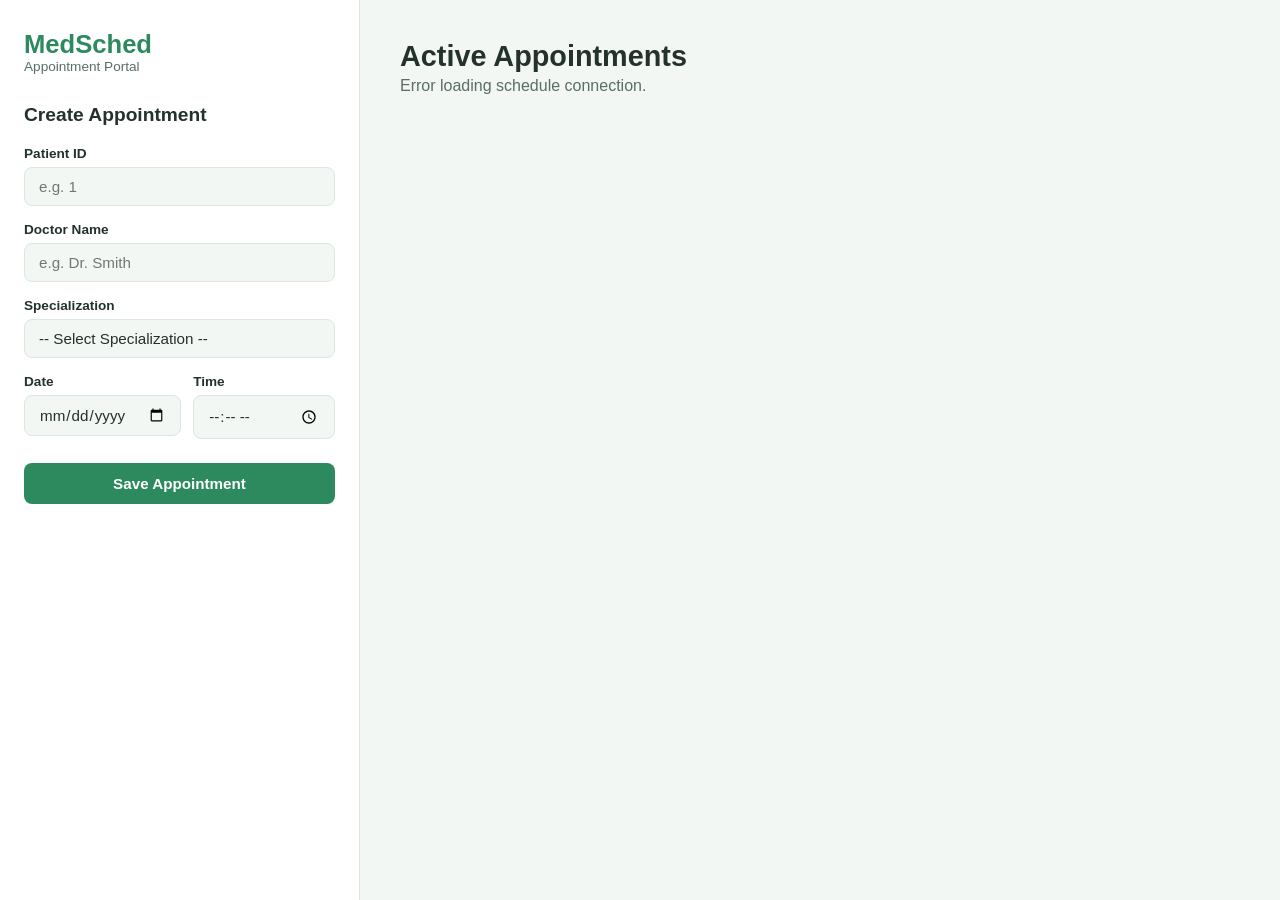
<file: HospitalUI/index.html>
<!DOCTYPE html>
<html lang="en">

<head>
    <meta charset="UTF-8">
    <meta name="viewport" content="width=device-width, initial-scale=1.0">
    <title>Appointment Management</title>
    <link rel="stylesheet" href="style.css">
</head>

<body>

    <div class="dashboard-layout">
        <aside class="form-sidebar">
            <div class="brand">
                <h2>MedSched</h2>
                <p>Appointment Portal</p>
            </div>

            <div class="form-card">
                <h3 id="formTitle">Create Appointment</h3>
                <form id="appointmentForm">
                    <input type="hidden" id="appointmentId">

                    <div class="input-group">
                        <label for="patientId">Patient ID</label>
                        <input type="number" id="patientId" placeholder="e.g. 1" required>
                    </div>

                    <div class="input-group">
                        <label for="doctorName">Doctor Name</label>
                        <input type="text" id="doctorName" placeholder="e.g. Dr. Smith" required>
                    </div>

                    <div class="input-group">
                        <label for="specialization">Specialization</label>
                        <select id="specialization" required>
                            <option value="">-- Select Specialization --</option>
                            <option value="Cardiology">Cardiology</option>
                            <option value="Neurology">Neurology</option>
                            <option value="Dermatology">Dermatology</option>
                            <option value="Pediatrics">Pediatrics</option>
                            <option value="General Medicine">General Medicine</option>
                        </select>
                    </div>
                    <div class="input-row">
                        <div class="input-group">
                            <label for="appointmentDate">Date</label>
                            <input type="date" id="appointmentDate" required>
                        </div>

                        <div class="input-group">
                            <label for="appointmentTime">Time</label>
                            <input type="time" id="appointmentTime" required>
                        </div>
                    </div>

                    <button type="submit" id="submitBtn" class="btn btn-primary">Save Appointment</button>
                    <button type="button" id="cancelBtn" class="btn btn-secondary" style="display: none;">Cancel
                        Edit</button>
                </form>
            </div>
        </aside>

        <main class="main-content">
            <header class="content-header">
                <h1>Active Appointments</h1>
                <p id="appointmentCount">Loading schedule...</p>
            </header>

            <div id="appointmentGrid" class="appointment-grid"></div>
        </main>
    </div>

    <script src="script.js"></script>
</body>

</html>
</file>
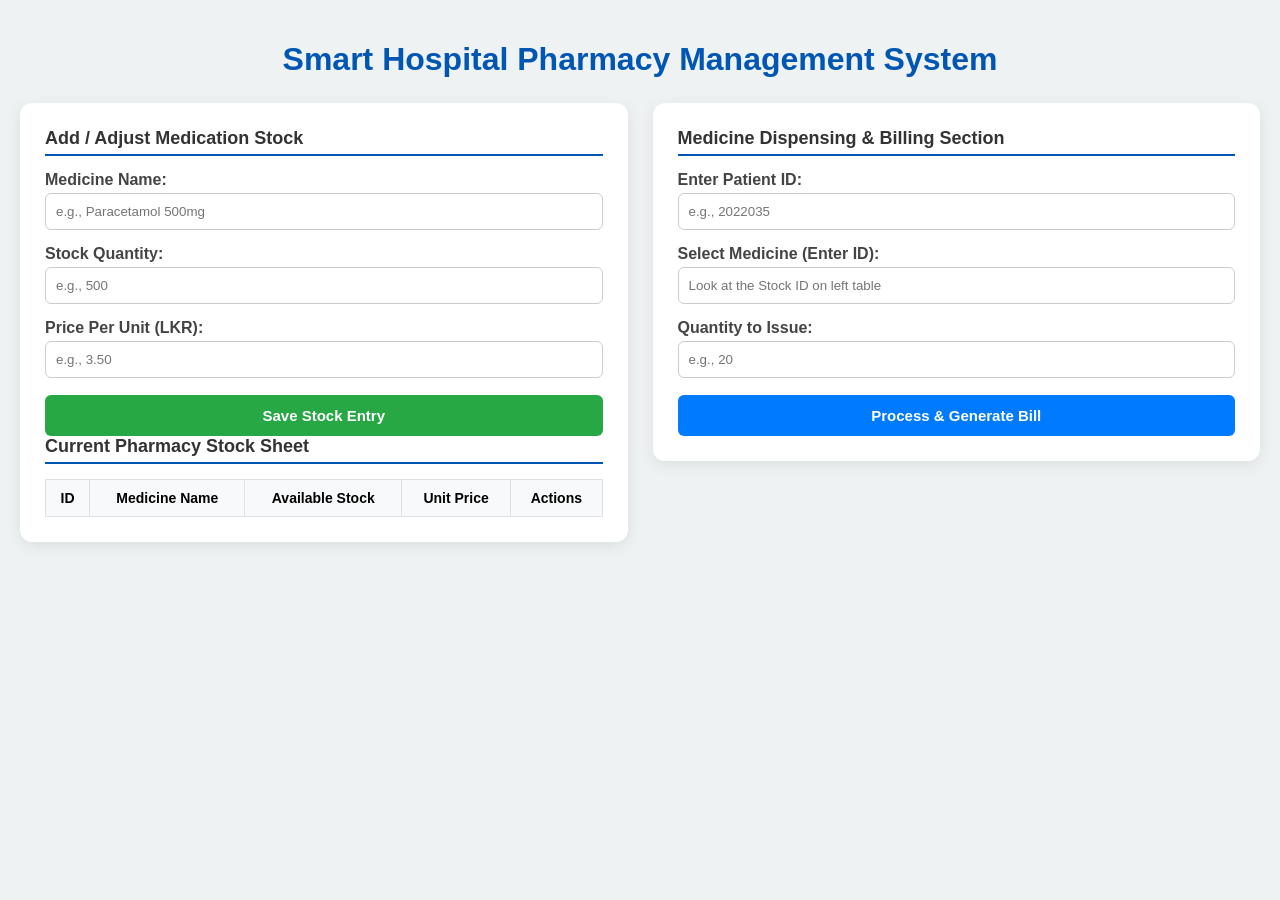
<file: Pharmacy-Frontend/index.html>
<!DOCTYPE html>
<html lang="en">
<head>
    <meta charset="UTF-8">
    <meta name="viewport" content="width=device-width, initial-scale=1.0">
    <title>Hospital Pharmacy Management</title>
    <link rel="stylesheet" href="style.css">
</head>
<body>
    <h1>Smart Hospital Pharmacy Management System</h1>
    
    <div class="main-layout">
        <!-- LEFT COLUMN: INVENTORY STOCK CONTROL -->
        <div class="column-box">
            <div class="form-container">
                <h2>Add / Adjust Medication Stock</h2>
                <form id="pharmacyForm">
                    <input type="hidden" id="medicationId">
                    <label for="medicineName">Medicine Name:</label>
                    <input type="text" id="medicineName" required placeholder="e.g., Paracetamol 500mg">
                    <label for="stockQuantity">Stock Quantity:</label>
                    <input type="number" id="stockQuantity" required placeholder="e.g., 500">
                    <label for="pricePerUnit">Price Per Unit (LKR):</label>
                    <input type="number" step="0.01" id="pricePerUnit" required placeholder="e.g., 3.50">
                    <button type="submit">Save Stock Entry</button>
                </form>
            </div>

            <div class="inventory-list">
                <h2>Current Pharmacy Stock Sheet</h2>
                <table id="pharmacyTable">
                    <thead>
                        <tr>
                            <th>ID</th>
                            <th>Medicine Name</th>
                            <th>Available Stock</th>
                            <th>Unit Price</th>
                            <th>Actions</th>
                        </tr>
                    </thead>
                    <tbody></tbody>
                </table>
            </div>
        </div>

        <!-- RIGHT COLUMN: PRESCRIPTION ISSUE & BILL GENERATOR -->
        <div class="column-box">
            <div class="form-container issue-box">
                <h2>Medicine Dispensing & Billing Section</h2>
                <form id="issueForm">
                    <label for="patientId">Enter Patient ID:</label>
                    <input type="number" id="patientId" required placeholder="e.g., 2022035">
                    
                    <label for="issueMedicineId">Select Medicine (Enter ID):</label>
                    <input type="number" id="issueMedicineId" required placeholder="Look at the Stock ID on left table">
                    
                    <label for="issueQuantity">Quantity to Issue:</label>
                    <input type="number" id="issueQuantity" required placeholder="e.g., 20">
                    
                    <button type="submit" style="background-color: #007bff;">Process & Generate Bill</button>
                </form>
            </div>

            <!-- DYNAMIC BILL DISPLAY TARGET -->
            <div id="billInvoice" class="invoice-container" style="display: none;">
                <div class="invoice-card">
                    <h3>📄 OUTPATIENT PHARMACY RECEIPT</h3>
                    <hr>
                    <p><strong>Patient Registration ID:</strong> <span id="billPatientId"></span></p>
                    <p><strong>Issued Medication:</strong> <span id="billMedName"></span></p>
                    <p><strong>Quantity Dispensed:</strong> <span id="billQty"></span> units</p>
                    <hr>
                    <h4 style="text-align: right; margin: 5px 0;">TOTAL BILL AMOUNT: <span id="billTotal" style="color: #d9534f;"></span></h4>
                </div>
            </div>
        </div>
    </div>

    <script src="script.js"></script>
</body>
</html>
</file>
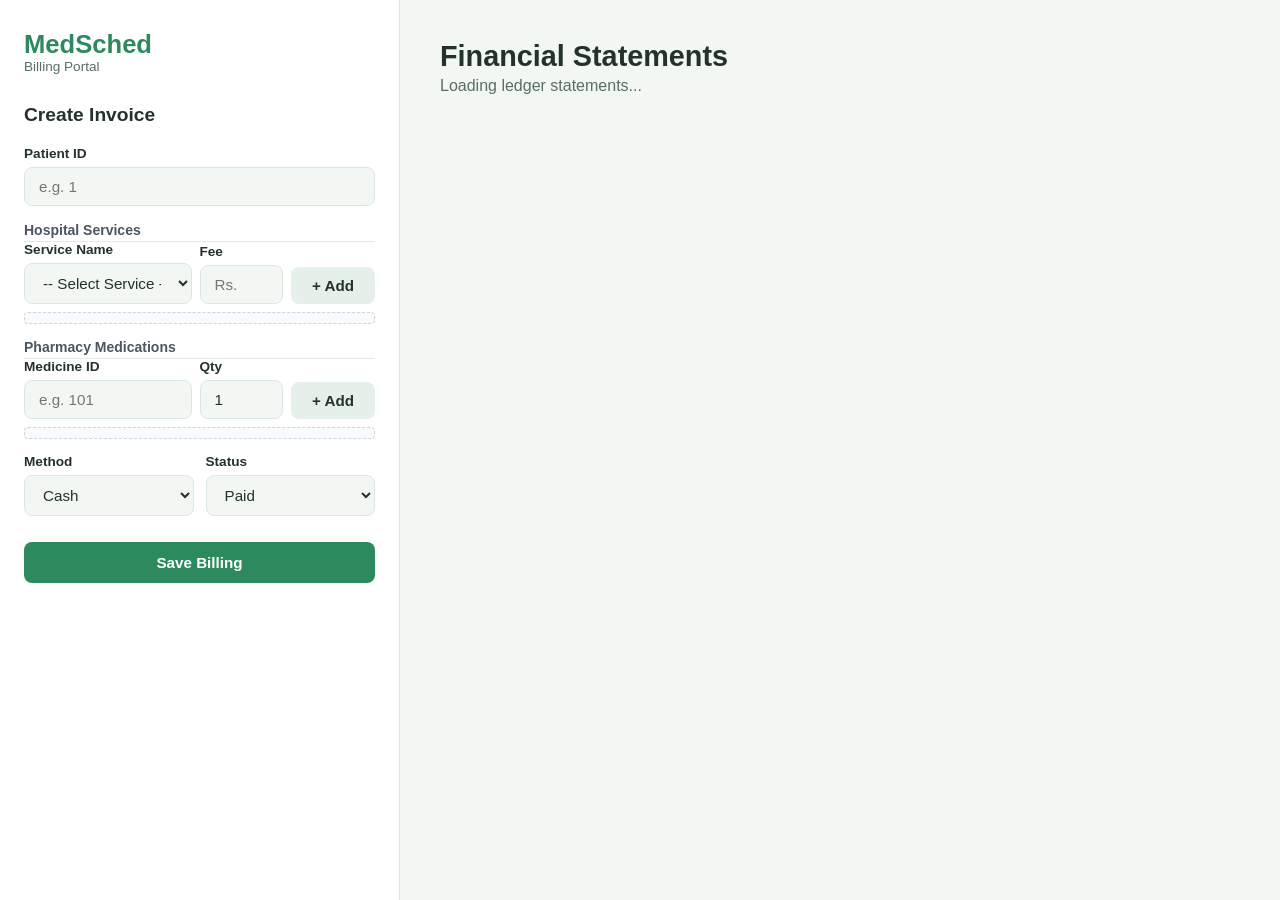
<file: HospitalUI/billing.html>
<!DOCTYPE html>
<html lang="en">

<head>
    <meta charset="UTF-8">
    <meta name="viewport" content="width=device-width, initial-scale=1.0">
    <title>Billing Management</title>
    <link rel="stylesheet" href="billing.css">
    <style>
        /* Small helper classes to style the new dynamic sections neatly */
        .section-title {
            margin-top: 15px;
            font-size: 14px;
            color: #4b5563;
            font-weight: bold;
            border-bottom: 1px solid #e5e7eb;
            padding-bottom: 3px;
        }

        .dynamic-row {
            display: flex;
            gap: 8px;
            margin-bottom: 8px;
            align-items: flex-end;
        }

        .dynamic-list {
            max-height: 120px;
            overflow-y: auto;
            margin-bottom: 10px;
            background: #f9fafb;
            padding: 5px;
            border-radius: 4px;
            border: 1px dashed #cbd5e1;
        }

        .item-tag {
            display: flex;
            justify-content: space-between;
            background: #e0f2fe;
            color: #0369a1;
            padding: 4px 8px;
            border-radius: 4px;
            margin-bottom: 4px;
            font-size: 13px;
            font-weight: 500;
        }

        .remove-btn {
            color: #ef4444;
            cursor: pointer;
            font-weight: bold;
            margin-left: 10px;
        }
    </style>
</head>

<body>

    <div class="dashboard-layout">
        <aside class="form-sidebar">
            <div class="brand">
                <h2>MedSched</h2>
                <p>Billing Portal</p>
            </div>

            <div class="form-card">
                <h3 id="formTitle">Create Invoice</h3>
                <form id="billingForm">
                    <input type="hidden" id="billingId">

                    <div class="input-group">
                        <label for="patientId">Patient ID</label>
                        <input type="number" id="patientId" placeholder="e.g. 1" required>
                    </div>

                    <div class="section-title">Hospital Services</div>
                    <div class="dynamic-row">
                        <div class="input-group" style="flex: 2; margin-bottom: 0;">
                            <label for="serviceSelect">Service Name</label>
                            <select id="serviceSelect">
                                <option value="">-- Select Service --</option>
                                <option value="Cardiology">Cardiology</option>
                                <option value="Neurology">Neurology</option>
                                <option value="Dermatology">Dermatology</option>
                                <option value="Pediatrics">Pediatrics</option>
                                <option value="General Medicine">General Medicine</option>
                            </select>
                        </div>
                        <div class="input-group" style="flex: 1; margin-bottom: 0;">
                            <label for="serviceFeeInput">Fee</label>
                            <input type="number" id="serviceFeeInput" placeholder="Rs.">
                        </div>
                        <div class="input-group" style="flex: 1; margin-bottom: 0;">
                            <button type="button" id="addServiceBtn" class="btn btn-secondary" style="padding: 10px; width: 100%;">+ Add</button>
                        </div>
                    </div>

                    <div id="servicesList" class="dynamic-list"></div>

                    <div class="section-title">Pharmacy Medications</div>
                    <div class="dynamic-row">
                        <div class="input-group" style="flex: 2; margin-bottom: 0;">
                            <label for="medicineIdInput">Medicine ID</label>
                            <input type="number" id="medicineIdInput" placeholder="e.g. 101">
                        </div>
                        <div class="input-group" style="flex: 1; margin-bottom: 0;">
                            <label for="medQtyInput">Qty</label>
                            <input type="number" id="medQtyInput" value="1" min="1">
                        </div>
                        <div class="input-group" style="flex: 1; margin-bottom: 0;">
                            <button type="button" id="addMedicineBtn" class="btn btn-secondary" style="padding: 10px; width: 100%;">+ Add</button>
                        </div>
                    </div>
                    <div id="medicinesList" class="dynamic-list"></div>

                    <div class="input-row" style="margin-top: 15px;">
                        <div class="input-group">
                            <label for="paymentMethod">Method</label>
                            <select id="paymentMethod" required>
                                <option value="Cash">Cash</option>
                                <option value="Card">Card</option>
                                <option value="Online">Online</option>
                            </select>
                        </div>

                        <div class="input-group">
                            <label for="paymentStatus">Status</label>
                            <select id="paymentStatus" required>
                                <option value="Paid">Paid</option>
                                <option value="Pending">Pending</option>
                            </select>
                        </div>
                    </div>

                    <button type="submit" id="submitBtn" class="btn btn-primary"
                        style="margin-top: 10px; width: 100%;">Save Billing</button>
                    <button type="button" id="cancelBtn" class="btn btn-secondary"
                        style="display: none; width: 100%; margin-top: 5px;">Cancel Edit</button>
                </form>
            </div>
        </aside>

        <main class="main-content">
            <header class="content-header">
                <h1>Financial Statements</h1>
                <p id="billingCount">Loading ledger statements...</p>
            </header>

            <div id="billingGrid" class="billing-grid"></div>
        </main>
    </div>

    <script src="billing.js"></script>
</body>

</html>
</file>
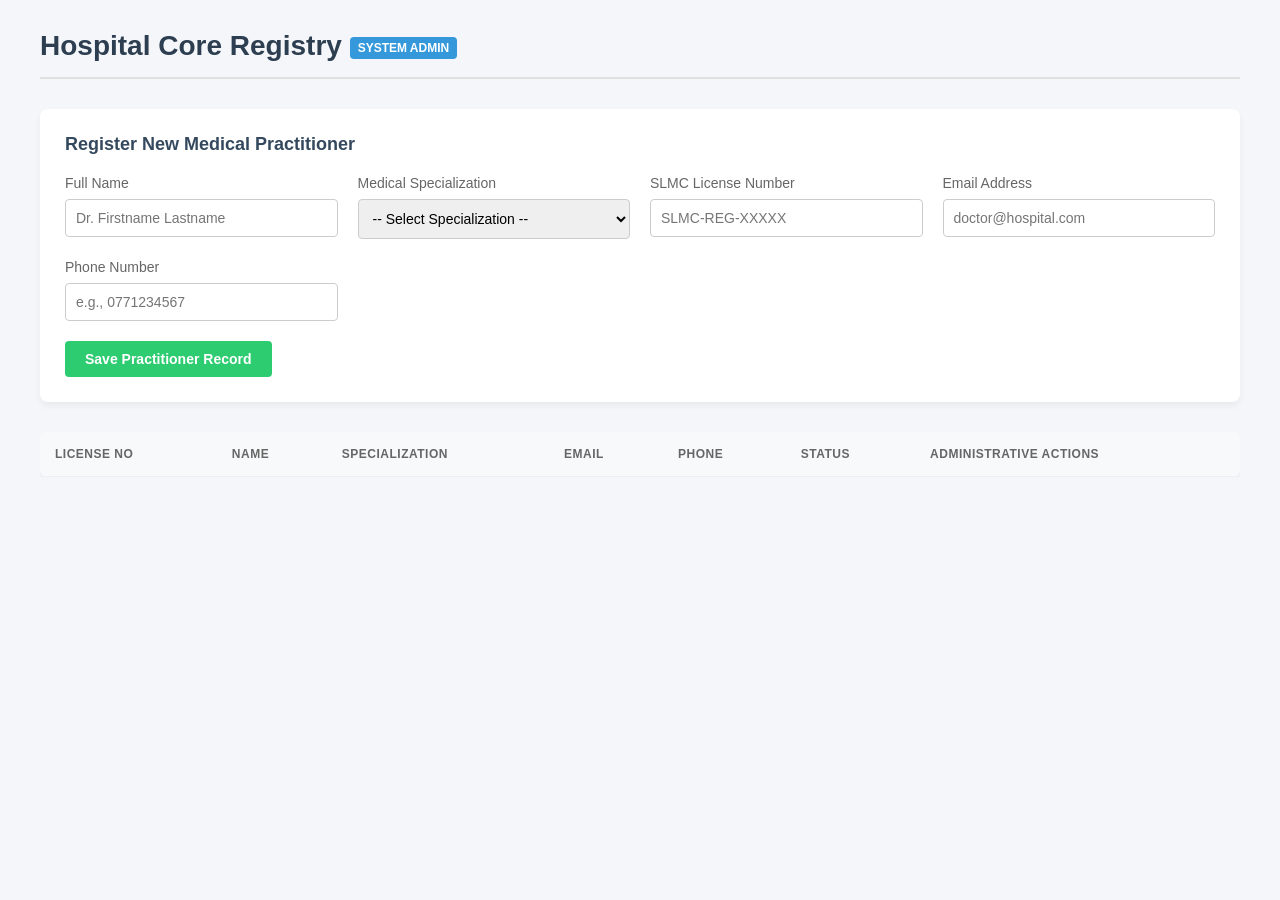
<file: HospitalUI/doctor.html>
<!DOCTYPE html>
<html lang="en">
<head>
    <meta charset="UTF-8">
    <meta name="viewport" content="width=device-width, initial-scale=1.0">
    <title>Admin Dashboard - Doctor Management</title>
    <style>
        * { box-sizing: border-box; font-family: 'Segoe UI', Tahoma, Geneva, Verdana, sans-serif; margin: 0; padding: 0; }
        body { background-color: #f4f6f9; color: #333; padding: 30px; }
        .container { max-width: 1200px; margin: 0 auto; }
        header { margin-bottom: 30px; border-bottom: 2px solid #e0e0e0; padding-bottom: 15px; }
        h1 { color: #2c3e50; font-size: 28px; }
        .admin-badge { background: #3498db; color: white; padding: 4px 8px; font-size: 12px; border-radius: 4px; vertical-align: middle; }
        
        .card { background: white; padding: 25px; border-radius: 8px; box-shadow: 0 4px 6px rgba(0,0,0,0.05); margin-bottom: 30px; }
        .card-title { font-size: 18px; margin-bottom: 20px; color: #34495e; font-weight: 600; }
        .form-grid { display: grid; grid-template-columns: repeat(auto-fit, minmax(220px, 1fr)); gap: 20px; }
        .form-group { display: flex; flex-direction: column; }
        label { font-size: 14px; margin-bottom: 8px; color: #666; font-weight: 500; }
        input, select { padding: 10px; border: 1px solid #ccc; border-radius: 4px; font-size: 14px; outline: none; transition: border 0.2s; }
        input:focus, select:focus { border-color: #3498db; }
        
        .btn-container { margin-top: 20px; display: flex; gap: 10px; }
        button { padding: 10px 20px; border: none; border-radius: 4px; cursor: pointer; font-weight: 600; font-size: 14px; transition: background 0.2s; }
        .btn-primary { background-color: #2ecc71; color: white; }
        .btn-primary:hover { background-color: #27ae60; }
        .btn-cancel { background-color: #95a5a6; color: white; display: none; }
        
        table { width: 100%; border-collapse: collapse; background: white; border-radius: 8px; overflow: hidden; box-shadow: 0 4px 6px rgba(0,0,0,0.05); }
        th, td { padding: 15px; text-align: left; border-bottom: 1px solid #eee; }
        th { background-color: #f8f9fa; color: #666; font-weight: 600; text-transform: uppercase; font-size: 12px; letter-spacing: 0.5px; }
        tr:hover { background-color: #fcfcfc; }
        
        .status-badge { padding: 4px 8px; border-radius: 12px; font-size: 12px; font-weight: 600; }
        .status-active { background: #e8f8f0; color: #2ecc71; }
        .status-leave { background: #fef5e7; color: #f39c12; }
        
        .actions { display: flex; gap: 10px; }
        .btn-edit { background: #3498db; color: white; padding: 6px 12px; font-size: 13px; border-radius: 4px; }
        .btn-edit:hover { background: #2980b9; }
        .btn-delete { background: #e74c3c; color: white; padding: 6px 12px; font-size: 13px; border-radius: 4px; }
        .btn-delete:hover { background: #c0392b; }
    </style>
</head>
<body>

<div class="container">
    <header>
        <h1>Hospital Core Registry <span class="admin-badge">SYSTEM ADMIN</span></h1>
    </header>

    <div class="card">
        <div class="card-title" id="form-panel-title">Register New Medical Practitioner</div>
        <form id="doctorForm">
            <input type="hidden" id="doctorId">
            <div class="form-grid">
                <div class="form-group">
                    <label for="doctorName">Full Name</label>
                    <input type="text" id="doctorName" placeholder="Dr. Firstname Lastname" required>
                </div>
                <div class="form-group">
                    <label for="specialization">Medical Specialization</label>
                    <select id="specialization" required>
                        <option value="" disabled selected>-- Select Specialization --</option>
                        <option value="Cardiology">Cardiology</option>
                        <option value="Dermatology">Dermatology</option>
                        <option value="Neurology">Neurology</option>
                        <option value="Pediatrics">Pediatrics</option>
                        <option value="General Surgery">General Surgery</option>
                        <option value="Psychiatry">Psychiatry</option>
                    </select>
                </div>
                <div class="form-group">
                    <label for="licenseNumber">SLMC License Number</label>
                    <input type="text" id="licenseNumber" placeholder="SLMC-REG-XXXXX" required>
                </div>
                <div class="form-group">
                    <label for="email">Email Address</label>
                    <input type="email" id="email" placeholder="doctor@hospital.com" required>
                </div>
                <div class="form-group">
                    <label for="phone">Phone Number</label>
                    <input type="text" id="phone" placeholder="e.g., 0771234567" required>
                </div>
                <div class="form-group" id="statusGroup" style="display: none;">
                    <label for="status">Operational Status</label>
                    <select id="status">
                        <option value="Active">Active</option>
                        <option value="On Leave">On Leave</option>
                    </select>
                </div>
            </div>
            <div class="btn-container">
                <button type="submit" class="btn-primary" id="submitBtn">Save Practitioner Record</button>
                <button type="button" class="btn-cancel" id="cancelBtn" onclick="resetForm()">Cancel Edit</button>
            </div>
        </form>
    </div>

    <div style="overflow-x: auto;">
        <table id="doctorsTable">
            <thead>
                <tr>
                    <th>License No</th>
                    <th>Name</th>
                    <th>Specialization</th>
                    <th>Email</th>
                    <th>Phone</th>
                    <th>Status</th>
                    <th>Administrative Actions</th>
                </tr>
            </thead>
            <tbody id="doctorsTableBody">
                </tbody>
        </table>
    </div>
</div>

<script>
    const API_URL = "http://localhost:8080/api/doctors";

    document.addEventListener("DOMContentLoaded", fetchDoctors);

    async function fetchDoctors() {
        try {
            const response = await fetch(API_URL);
            const doctors = await response.json();
            const tbody = document.getElementById("doctorsTableBody");
            tbody.innerHTML = "";

            doctors.forEach(doc => {
                const tr = document.createElement("tr");
                const statusClass = doc.status === 'Active' ? 'status-active' : 'status-leave';
                
                const docJsonString = btoa(unescape(encodeURIComponent(JSON.stringify(doc))));
                
                tr.innerHTML = `
                    <td style="font-weight: 600; color: #7f8c8d;">${doc.licenseNumber}</td>
                    <td style="font-weight: 500;">${doc.name}</td>
                    <td><span style="background: #eaeded; padding: 4px 8px; border-radius: 4px; font-size: 13px;">${doc.specialization}</span></td>
                    <td>${doc.email}</td>
                    <td>${doc.phone}</td>
                    <td><span class="status-badge ${statusClass}">${doc.status}</span></td>
                    <td class="actions">
                        <button class="btn-edit" onclick="editDoctor('${docJsonString}')">Modify</button>
                        <button class="btn-delete" onclick="deleteDoctor(${doc.id})">Remove</button>
                    </td>
                `;
                tbody.appendChild(tr);
            });
        } catch (error) {
            console.error("Error connecting to Doctor API:", error);
        }
    }

    document.getElementById("doctorForm").addEventListener("submit", async (e) => {
        e.preventDefault();
        
        const id = document.getElementById("doctorId").value;
        const doctorData = {
            name: document.getElementById("doctorName").value,
            specialization: document.getElementById("specialization").value,
            licenseNumber: document.getElementById("licenseNumber").value,
            email: document.getElementById("email").value,
            phone: document.getElementById("phone").value,
            status: id ? document.getElementById("status").value : "Active"
        };

        try {
            let response;
            if (id) {
                response = await fetch(`${API_URL}/${id}`, {
                    method: "PUT",
                    headers: { "Content-Type": "application/json" },
                    body: JSON.stringify(doctorData)
                });
            } else {
                response = await fetch(API_URL, {
                    method: "POST",
                    headers: { "Content-Type": "application/json" },
                    body: JSON.stringify(doctorData)
                });
            }

            if (response.ok) {
                resetForm();
                fetchDoctors();
            }
        } catch (error) {
            console.error("Failed to save doctor details:", error);
        }
    });

    function editDoctor(encodedDoc) {
        const doc = JSON.parse(decodeURIComponent(escape(atob(encodedDoc))));

        document.getElementById("form-panel-title").innerText = "Modify Practitioner Record - ID: " + doc.id;
        document.getElementById("doctorId").value = doc.id;
        document.getElementById("doctorName").value = doc.name;
        document.getElementById("specialization").value = doc.specialization;
        document.getElementById("licenseNumber").value = doc.licenseNumber;
        document.getElementById("email").value = doc.email;
        document.getElementById("phone").value = doc.phone;
        
        document.getElementById("statusGroup").style.display = "flex";
        document.getElementById("status").value = doc.status;
        
        document.getElementById("submitBtn").innerText = "Apply Updates";
        document.getElementById("cancelBtn").style.display = "inline-block";
    }

    async function deleteDoctor(id) {
        if (confirm("Are you sure you want to permanently remove this doctor record?")) {
            try {
                const response = await fetch(`${API_URL}/${id}`, { method: "DELETE" });
                if (response.ok) fetchDoctors();
            } catch (error) {
                console.error("Failed to execute deletion:", error);
            }
        }
    }

    function resetForm() {
        document.getElementById("form-panel-title").innerText = "Register New Medical Practitioner";
        document.getElementById("doctorId").value = "";
        document.getElementById("doctorForm").reset();
        document.getElementById("statusGroup").style.display = "none";
        document.getElementById("submitBtn").innerText = "Save Practitioner Record";
        document.getElementById("cancelBtn").style.display = "none";
    }
</script>
</body>
</html>
</file>
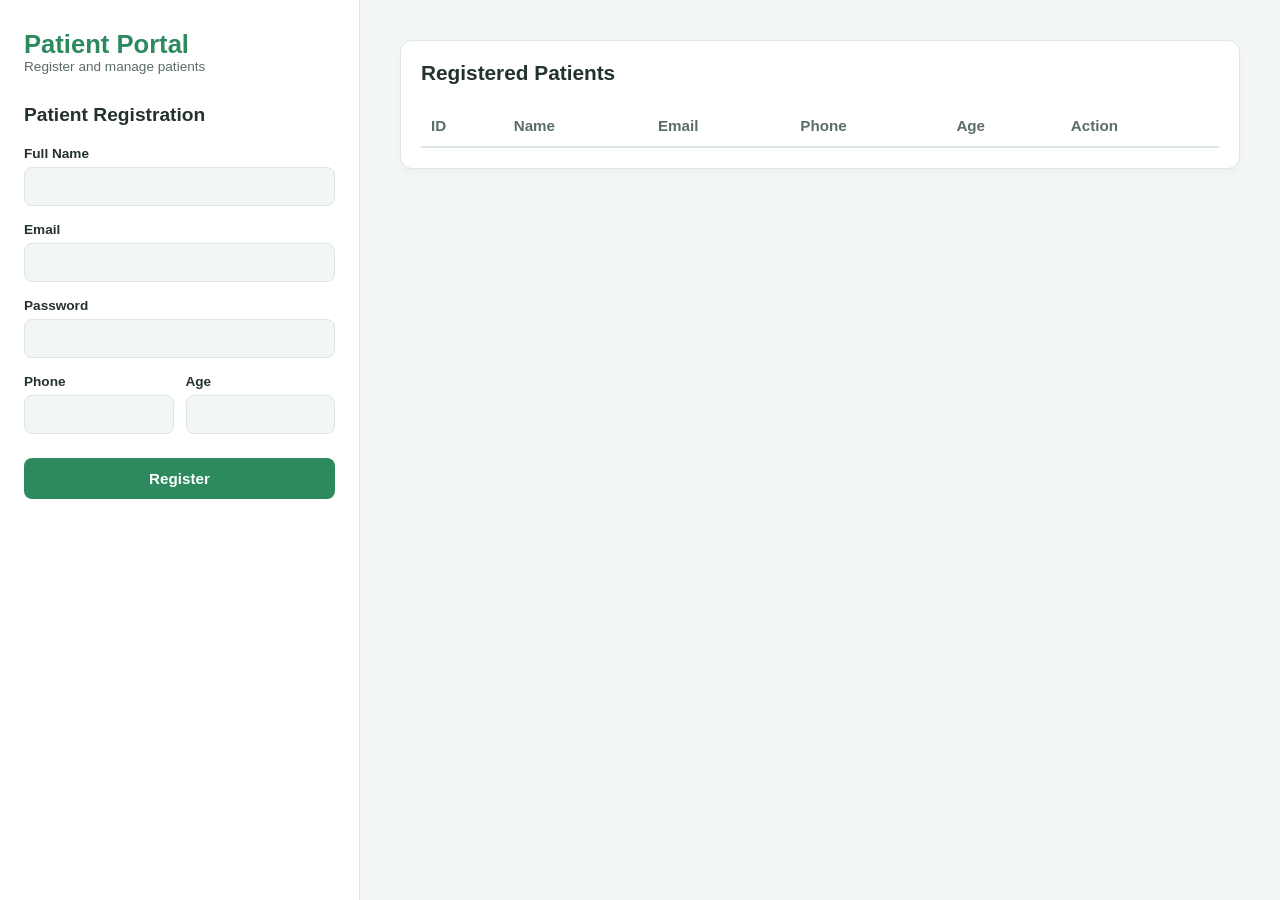
<file: HospitalUI/patient.html>
<!DOCTYPE html>
<html lang="en">
<head>
    <meta charset="UTF-8">
    <meta name="viewport" content="width=device-width, initial-scale=1.0">
    <title>Patient Registration</title>
    <link rel="stylesheet" href="patient.css">
</head>
<body>
    <div class="dashboard-layout">
        <aside class="form-sidebar">
            <div class="brand">
                <h2>Patient Portal</h2>
                <p>Register and manage patients</p>
            </div>
            <div class="form-card">
                <h3>Patient Registration</h3>
                <form id="registerForm">
                    <div class="input-group">
                        <label for="regName">Full Name</label>
                        <input id="regName" type="text" required>
                    </div>
                    <div class="input-group">
                        <label for="regEmail">Email</label>
                        <input id="regEmail" type="email" required>
                    </div>
                    <div class="input-group">
                        <label for="regPassword">Password</label>
                        <input id="regPassword" type="password" required>
                    </div>
                    <div class="input-row">
                        <div class="input-group">
                            <label for="regPhone">Phone</label>
                            <input id="regPhone" type="text">
                        </div>
                        <div class="input-group">
                            <label for="regAge">Age</label>
                            <input id="regAge" type="number" min="0">
                        </div>
                    </div>
                    <button type="submit" class="btn btn-primary">Register</button>
                </form>
            </div>
        </aside>
        <main class="main-content">
            <div class="card">
                <h2>Registered Patients</h2>
                <table id="patientsTable">
                    <thead>
                        <tr>
                            <th>ID</th>
                            <th>Name</th>
                            <th>Email</th>
                            <th>Phone</th>
                            <th>Age</th>
                            <th>Action</th>
                        </tr>
                    </thead>
                    <tbody id="patientTable"></tbody>
                </table>
            </div>
        </main>
    </div>
    <script src="patient.js"></script>
</body>
</html>
</file>
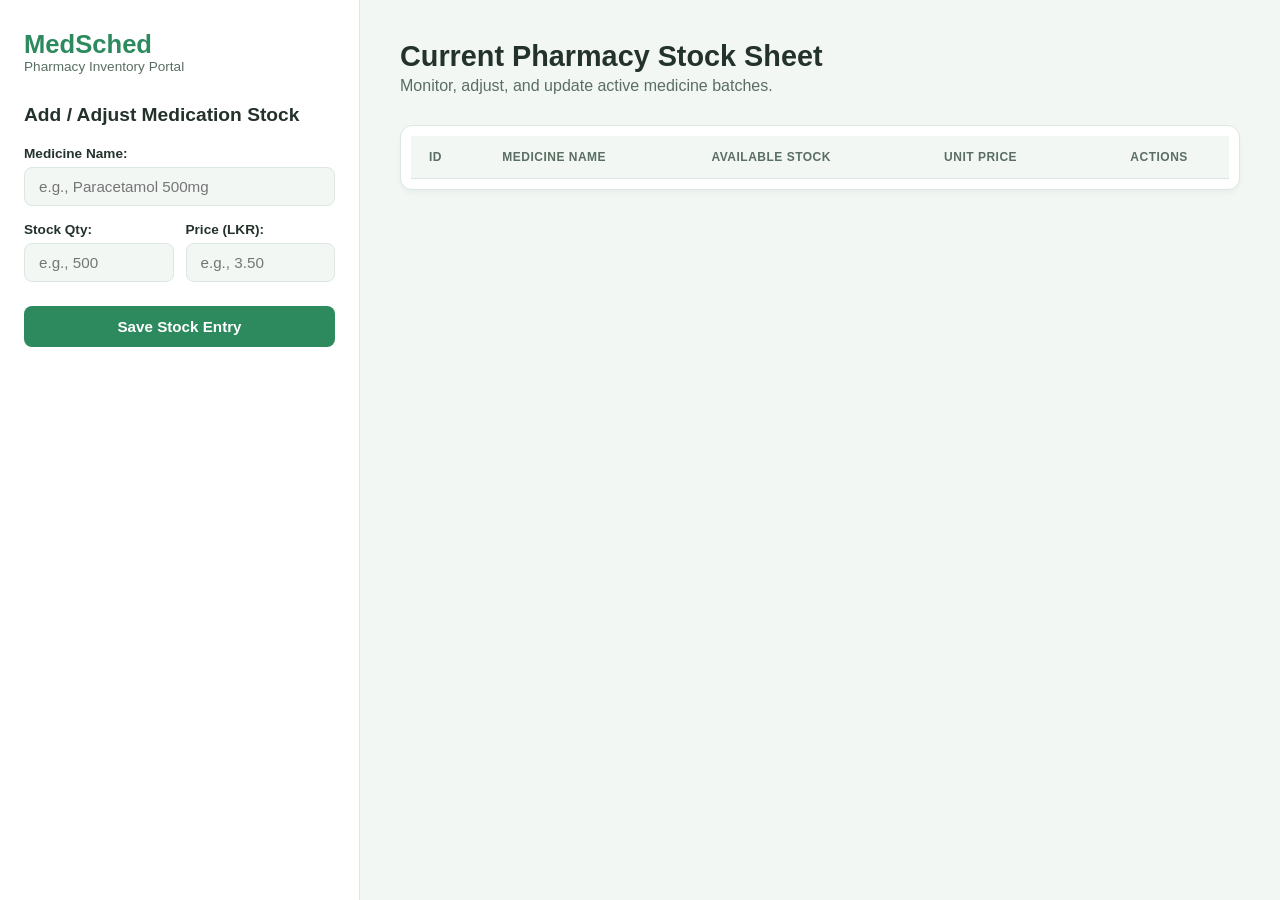
<file: HospitalUI/pharmcay.html>
<!DOCTYPE html>
<html lang="en">
<head>
    <meta charset="UTF-8">
    <meta name="viewport" content="width=device-width, initial-scale=1.0">
    <title>Smart Hospital Pharmacy Management System</title>
    <link rel="stylesheet" href="pharmcay.css">
</head>
<body>

    <div class="dashboard-layout">
        
        <aside class="form-sidebar">
            <div class="brand">
                <h2>MedSched</h2>
                <p>Pharmacy Inventory Portal</p>
            </div>

            <div class="form-card">
                <h3>Add / Adjust Medication Stock</h3>
                <form id="pharmacyForm">
                    <input type="hidden" id="medicationId">
                    
                    <div class="input-group">
                        <label for="medicineName">Medicine Name:</label>
                        <input type="text" id="medicineName" required placeholder="e.g., Paracetamol 500mg">
                    </div>
                    
                    <div class="input-row">
                        <div class="input-group">
                            <label for="stockQuantity">Stock Qty:</label>
                            <input type="number" id="stockQuantity" required placeholder="e.g., 500">
                        </div>
                        <div class="input-group">
                            <label for="pricePerUnit">Price (LKR):</label>
                            <input type="number" step="0.01" id="pricePerUnit" required placeholder="e.g., 3.50">
                        </div>
                    </div>
                    
                    <button type="submit" class="btn btn-primary">Save Stock Entry</button>
                </form>
            </div>
        </aside>

        <main class="main-content">
            <header class="content-header">
                <h1>Current Pharmacy Stock Sheet</h1>
                <p>Monitor, adjust, and update active medicine batches.</p>
            </header>

            <div class="table-container">
                <table id="pharmacyTable">
                    <thead>
                        <tr>
                            <th>ID</th>
                            <th>Medicine Name</th>
                            <th>Available Stock</th>
                            <th>Unit Price</th>
                            <th style="text-align: center;">Actions</th>
                        </tr>
                    </thead>
                    <tbody>
                        </tbody>
                </table>
            </div>
        </main>

    </div>

    <script src="pharmacy.js"></script>
</body>
</html>
</file>
<file: HospitalUI/style.css>
:root {
    --bg-app: #f2f7f4;                 /* Soft mint tinted background */
    --bg-card: #ffffff;
    --text-main: #23322a;               /* Deep forest-slate for text readability */
    --text-muted: #5a6e63;              /* Muted sage */
    --primary: #2d8a5e;                 /* Classic Medical Green */
    --primary-hover: #226b48;           /* Darker green for hover states */
    --danger: #d94141;                  
    --danger-hover: #b83232;            
    --secondary: #e6f0ea;               /* Light sage background accents */
    --secondary-hover: #d7e7de;         
    --border-color: #dce7e1;            /* Clean light green-gray borders */
    --radius: 12px;
    --shadow: 0 4px 6px -1px rgba(35, 50, 42, 0.04), 0 2px 4px -1px rgba(35, 50, 42, 0.02);
}

* {
    box-sizing: border-box;
    margin: 0;
    padding: 0;
    font-family: -apple-system, BlinkMacSystemFont, "Segoe UI", Roboto, Helvetica, Arial, sans-serif;
}

body {
    background-color: var(--bg-app);
    color: var(--text-main);
    min-height: 100vh;
}

/* Dashboard Layout structure */
.dashboard-layout {
    display: flex;
    flex-direction: column;
    min-height: 100vh;
}

@media (min-width: 992px) {
    .dashboard-layout {
        flex-direction: row;
    }
    .form-sidebar {
        width: 360px;
        position: fixed;
        top: 0;
        bottom: 0;
        left: 0;
        border-right: 1px solid var(--border-color);
    }
    .main-content {
        margin-left: 360px;
        flex: 1;
    }
}

/* Sidebar Styling */
.form-sidebar {
    background: var(--bg-card);
    padding: 30px 24px;
    display: flex;
    flex-direction: column;
    gap: 30px;
}

.brand h2 {
    color: var(--primary);
    font-size: 1.6rem;
}

.brand p {
    color: var(--text-muted);
    font-size: 0.85rem;
}

.form-card h3 {
    margin-bottom: 20px;
    font-size: 1.2rem;
}

/* UI Form Elements */
.input-group {
    margin-bottom: 16px;
}

.input-row {
    display: flex;
    gap: 12px;
}

.input-row .input-group {
    flex: 1;
}

label {
    display: block;
    font-size: 0.85rem;
    font-weight: 600;
    margin-bottom: 6px;
    color: var(--text-main);
}

input {
    width: 100%;
    padding: 10px 14px;
    border: 1px solid var(--border-color);
    border-radius: 8px;
    background-color: var(--bg-app);
    color: var(--text-main);
    font-size: 0.95rem;
    transition: all 0.2s ease;
}

input:focus {
    outline: none;
    border-color: var(--primary);
    background-color: var(--bg-card);
    box-shadow: 0 0 0 3px rgba(49, 130, 206, 0.15);
}
/* Update this selector line to include select tags */
input, select {
    width: 100%;
    padding: 10px 14px;
    border: 1px solid var(--border-color);
    border-radius: 8px;
    background-color: var(--bg-app);
    color: var(--text-main);
    font-size: 0.95rem;
    transition: all 0.2s ease;
    appearance: none; /* Removes native OS styling for a cleaner look */
}

input:focus, select:focus {
    outline: none;
    border-color: var(--primary);
    background-color: var(--bg-card);
    box-shadow: 0 0 0 3px rgba(45, 138, 94, 0.15); /* Soft medical green glow */
}

/* Beautiful Action Buttons */
.btn {
    width: 100%;
    padding: 12px;
    border-radius: 8px;
    border: none;
    font-weight: 600;
    font-size: 0.95rem;
    cursor: pointer;
    transition: background 0.2s ease;
    margin-top: 8px;
}

.btn-primary {
    background-color: var(--primary);
    color: white;
}

.btn-primary:hover {
    background-color: var(--primary-hover);
}

.btn-secondary {
    background-color: var(--secondary);
    color: var(--text-main);
}

.btn-secondary:hover {
    background-color: var(--secondary-hover);
}

/* Main Panel Layout */
.main-content {
    padding: 40px;
}

.content-header {
    margin-bottom: 30px;
}

.content-header h1 {
    font-size: 1.8rem;
    margin-bottom: 4px;
}

.content-header p {
    color: var(--text-muted);
}

/* Grid Layout for Modern Dashboard Cards */
.appointment-grid {
    display: grid;
    grid-template-columns: repeat(auto-fill, minmax(280px, 1fr));
    gap: 20px;
}

/* Individual Appointment Cards */
.appointment-card {
    background: var(--bg-card);
    border-radius: var(--radius);
    padding: 20px;
    box-shadow: var(--shadow);
    border: 1px solid var(--border-color);
    display: flex;
    flex-direction: column;
    justify-content: space-between;
    transition: transform 0.2s, box-shadow 0.2s;
}

.appointment-card:hover {
    transform: translateY(-2px);
    box-shadow: 0 10px 15px -3px rgba(0, 0, 0, 0.05);
}

.card-header {
    display: flex;
    justify-content: space-between;
    align-items: flex-start;
    margin-bottom: 14px;
}

.patient-avatar {
    width: 40px;
    height: 40px;
    border-radius: 50%;
    background: #ebf8ff;
    color: var(--primary);
    display: flex;
    align-items: center;
    justify-content: center;
    font-weight: bold;
    font-size: 1.1rem;
}

.appointment-id {
    font-size: 0.75rem;
    background: var(--secondary);
    padding: 2px 8px;
    border-radius: 20px;
    color: var(--text-muted);
}

.card-body h4 {
    font-size: 1.1rem;
    margin-bottom: 4px;
}

.doc-name {
    color: var(--text-muted);
    font-size: 0.9rem;
    margin-bottom: 16px;
}

.time-badge {
    display: inline-flex;
    align-items: center;
    gap: 6px;
    background: #f7fafc;
    border: 1px solid var(--border-color);
    padding: 6px 12px;
    border-radius: 20px;
    font-size: 0.85rem;
    font-weight: 500;
}

/* Small contextual actions attached inside cards */
.card-actions {
    display: flex;
    gap: 8px;
    margin-top: 20px;
    border-top: 1px solid var(--border-color);
    padding-top: 14px;
}

.btn-sm {
    flex: 1;
    padding: 8px;
    font-size: 0.85rem;
    border-radius: 6px;
    border: none;
    cursor: pointer;
    font-weight: 500;
}

.btn-edit {
    background: #ebf8ff;
    color: var(--primary);
}

.btn-edit:hover {
    background: #dee2e6;
}

.btn-delete {
    background: #fff5f5;
    color: var(--danger);
}

.btn-delete:hover {
    background: #fed7d7;
}
</file>
<file: Pharmacy-Frontend/style.css>
body {
    font-family: 'Segoe UI', Tahoma, Geneva, Verdana, sans-serif;
    margin: 0;
    padding: 20px;
    background-color: #eef2f3;
}
h1 {
    text-align: center;
    color: #0056b3;
    margin-bottom: 25px;
}
.main-layout {
    display: flex;
    gap: 25px;
    justify-content: center;
    align-items: flex-start;
    max-width: 1400px;
    margin: 0 auto;
}
.column-box {
    background: #fff;
    padding: 25px;
    border-radius: 12px;
    box-shadow: 0 4px 15px rgba(0, 0, 0, 0.08);
    flex: 1;
    min-width: 450px;
}
h2 {
    color: #333;
    border-bottom: 2px solid #0056b3;
    padding-bottom: 5px;
    font-size: 18px;
    margin-top: 0;
}
label {
    display: block;
    margin: 10px 0 4px;
    font-weight: 600;
    color: #444;
}
input {
    width: 100%;
    padding: 10px;
    margin-bottom: 5px;
    border: 1px solid #ccc;
    border-radius: 6px;
    box-sizing: border-box;
}
button {
    width: 100%;
    padding: 12px;
    margin-top: 12px;
    background-color: #28a745;
    color: white;
    font-size: 15px;
    font-weight: bold;
    border: none;
    border-radius: 6px;
    cursor: pointer;
}
button:hover { opacity: 0.9; }
table {
    width: 100%;
    border-collapse: collapse;
    margin-top: 15px;
    font-size: 14px;
}
th, td {
    padding: 10px;
    border: 1px solid #dee2e6;
    text-align: center;
}
th { background-color: #f8f9fa; }
.edit-btn { background-color: #ffc107; color: black; width: auto; padding: 4px 8px; font-size: 12px; margin-right: 4px; }
.delete-btn { background-color: #dc3545; color: white; width: auto; padding: 4px 8px; font-size: 12px; }

/* Invoice Receipt Box Styling */
.invoice-container {
    margin-top: 20px;
    background: #fffdf3;
    border: 2px dashed #ffc107;
    border-radius: 8px;
    padding: 15px;
}
.invoice-card h3 {
    text-align: center;
    margin: 0 0 10px 0;
    color: #555;
    font-size: 16px;
}
</file>
<file: HospitalUI/billing.css>
:root {
    --bg-app: #f2f7f4;                 /* Soft mint tinted background */
    --bg-card: #ffffff;
    --text-main: #23322a;               /* Deep forest-slate for high contrast */
    --text-muted: #5a6e63;              /* Muted sage */
    --primary: #2d8a5e;                 /* Classic Medical Green */
    --primary-hover: #226b48;           
    --danger: #d94141;                  
    --danger-hover: #b83232;            
    --warning: #d97706;                 /* Warm amber for pending states */
    --warning-bg: #fef3c7;
    --success-bg: #dcfce7;
    --secondary: #e6f0ea;               /* Light sage highlights */
    --secondary-hover: #d7e7de;         
    --border-color: #dce7e1;            
    --radius: 12px;
    --shadow: 0 4px 6px -1px rgba(35, 50, 42, 0.04), 0 2px 4px -1px rgba(35, 50, 42, 0.02);
}

* {
    box-sizing: border-box;
    margin: 0;
    padding: 0;
    font-family: -apple-system, BlinkMacSystemFont, "Segoe UI", Roboto, Helvetica, Arial, sans-serif;
}

body {
    background-color: var(--bg-app);
    color: var(--text-main);
    min-height: 100vh;
}

/* Structural Dashboard Flex Grid */
.dashboard-layout {
    display: flex;
    flex-direction: column;
    min-height: 100vh;
}

@media (min-width: 992px) {
    .dashboard-layout {
        flex-direction: row;
    }
    .form-sidebar {
        width: 400px;
        position: fixed;
        top: 0;
        bottom: 0;
        left: 0;
        border-right: 1px solid var(--border-color);
        overflow-y: auto;       
        max-height: 100vh;
    }
    .main-content {
        margin-left: 400px;
        flex: 1;
    }
}

/* Sidebar styling panel */
.form-sidebar {
    background: var(--bg-card);
    padding: 30px 24px;
    display: flex;
    flex-direction: column;
    gap: 30px;
}

.brand h2 {
    color: var(--primary);
    font-size: 1.6rem;
}

.brand p {
    color: var(--text-muted);
    font-size: 0.85rem;
}

.form-card h3 {
    margin-bottom: 20px;
    font-size: 1.2rem;
}

/* Uniform Form Elements */
.input-group {
    margin-bottom: 16px;
}

.input-row {
    display: flex;
    gap: 12px;
}

.input-row .input-group {
    flex: 1;
}

label {
    display: block;
    font-size: 0.85rem;
    font-weight: 600;
    margin-bottom: 6px;
    color: var(--text-main);
}

input, select {
    width: 100%;
    padding: 10px 14px;
    border: 1px solid var(--border-color);
    border-radius: 8px;
    background-color: var(--bg-app);
    color: var(--text-main);
    font-size: 0.95rem;
    transition: all 0.2s ease;
}

input:focus, select:focus {
    outline: none;
    border-color: var(--primary);
    background-color: var(--bg-card);
    box-shadow: 0 0 0 3px rgba(45, 138, 94, 0.15);
}

/* Buttons Controls */
.btn {
    width: 100%;
    padding: 12px;
    border-radius: 8px;
    border: none;
    font-weight: 600;
    font-size: 0.95rem;
    cursor: pointer;
    transition: background 0.2s ease;
    margin-top: 8px;
}

.btn-primary {
    background-color: var(--primary);
    color: white;
}

.btn-primary:hover {
    background-color: var(--primary-hover);
}

.btn-secondary {
    background-color: var(--secondary);
    color: var(--text-main);
}

.btn-secondary:hover {
    background-color: var(--secondary-hover);
}

/* Main Display Panels */
.main-content {
    padding: 40px;
}

.content-header {
    margin-bottom: 30px;
}

.content-header h1 {
    font-size: 1.8rem;
    margin-bottom: 4px;
}

.content-header p {
    color: var(--text-muted);
}

/* Responsive Billing Cards Grid Layout */
.billing-grid {
    display: grid;
    grid-template-columns: repeat(auto-fill, minmax(290px, 1fr));
    gap: 20px;
}

/* Individual Invoice Cards */
.billing-card {
    background: var(--bg-card);
    border-radius: var(--radius);
    padding: 20px;
    box-shadow: var(--shadow);
    border: 1px solid var(--border-color);
    display: flex;
    flex-direction: column;
    justify-content: space-between;
    transition: transform 0.2s, box-shadow 0.2s;
}

.billing-card:hover {
    transform: translateY(-2px);
    box-shadow: 0 10px 15px -3px rgba(35, 50, 42, 0.05);
}

.card-header {
    display: flex;
    justify-content: space-between;
    align-items: center;
    margin-bottom: 14px;
}

.billing-id {
    font-size: 0.75rem;
    background: var(--secondary);
    padding: 2px 8px;
    border-radius: 20px;
    color: var(--text-muted);
}

/* Dynamic status tags */
.status-badge {
    font-size: 0.75rem;
    font-weight: 700;
    padding: 4px 10px;
    border-radius: 12px;
}

.status-paid {
    background-color: var(--success-bg);
    color: var(--primary);
}

.status-pending {
    background-color: var(--warning-bg);
    color: var(--warning);
}

.card-body h4 {
    font-size: 1.15rem;
    margin-bottom: 2px;
}

.service-name {
    color: var(--text-muted);
    font-size: 0.9rem;
    margin-bottom: 16px;
}

.card-meta-row {
    display: flex;
    justify-content: space-between;
    align-items: center;
    background: #fdfdfd;
    padding: 8px 12px;
    border-radius: 8px;
    border: 1px dashed var(--border-color);
}

.amount-display {
    font-size: 1.3rem;
    font-weight: 700;
    color: var(--text-main);
}

.method-tag {
    font-size: 0.8rem;
    background: var(--secondary);
    color: var(--text-muted);
    padding: 2px 6px;
    border-radius: 4px;
    font-weight: 500;
}

/* Contextual Card Options */
.card-actions {
    display: flex;
    gap: 8px;
    margin-top: 18px;
    border-top: 1px solid var(--border-color);
    padding-top: 14px;
}

.btn-sm {
    flex: 1;
    padding: 8px;
    font-size: 0.85rem;
    border-radius: 6px;
    border: none;
    cursor: pointer;
    font-weight: 500;
}

.btn-edit {
    background: var(--secondary);
    color: var(--primary);
}

.btn-edit:hover {
    background: var(--secondary-hover);
}

.btn-delete {
    background: #fff5f5;
    color: var(--danger);
}

.btn-delete:hover {
    background: #fed7d7;
}
</file>
<file: HospitalUI/patient.css>
:root {
    --bg-app: #f2f7f4;
    --bg-card: #ffffff;
    --text-main: #23322a;
    --text-muted: #5a6e63;
    --primary: #2d8a5e;
    --primary-hover: #226b48;
    --danger: #d94141;
    --danger-hover: #b83232;
    --border-color: #dce7e1;
    --radius: 12px;
    --shadow: 0 4px 6px -1px rgba(35, 50, 42, 0.04);
}

* {
    box-sizing: border-box;
    margin: 0;
    padding: 0;
    font-family: -apple-system, BlinkMacSystemFont, "Segoe UI", Roboto, Helvetica, Arial, sans-serif;
}

body {
    background-color: var(--bg-app);
    color: var(--text-main);
    min-height: 100vh;
}

.dashboard-layout {
    display: flex;
    flex-direction: column;
    min-height: 100vh;
}

@media (min-width: 992px) {
    .dashboard-layout {
        flex-direction: row;
    }
    .form-sidebar {
        width: 360px;
        position: fixed;
        top: 0;
        bottom: 0;
        left: 0;
        border-right: 1px solid var(--border-color);
        overflow-y: auto;
    }
    .main-content {
        margin-left: 360px;
        flex: 1;
    }
}

.form-sidebar {
    background: var(--bg-card);
    padding: 30px 24px;
    display: flex;
    flex-direction: column;
    gap: 30px;
}

.brand h2 {
    color: var(--primary);
    font-size: 1.6rem;
}

.brand p {
    color: var(--text-muted);
    font-size: 0.85rem;
}

.form-card {
    background: var(--bg-card);
}

.form-card h3 {
    margin-bottom: 20px;
    font-size: 1.2rem;
}

.input-group {
    margin-bottom: 16px;
}

.input-row {
    display: flex;
    gap: 12px;
}

.input-row .input-group {
    flex: 1;
}

label {
    display: block;
    font-size: 0.85rem;
    font-weight: 600;
    margin-bottom: 6px;
    color: var(--text-main);
}

input {
    width: 100%;
    padding: 10px 14px;
    border: 1px solid var(--border-color);
    border-radius: 8px;
    background-color: var(--bg-app);
    color: var(--text-main);
    font-size: 0.95rem;
    transition: all 0.2s ease;
}

input:focus {
    outline: none;
    border-color: var(--primary);
    background-color: var(--bg-card);
    box-shadow: 0 0 0 3px rgba(45, 138, 94, 0.15);
}

.btn {
    width: 100%;
    padding: 12px;
    border-radius: 8px;
    border: none;
    font-weight: 600;
    font-size: 0.95rem;
    cursor: pointer;
    transition: background 0.2s ease;
    margin-top: 8px;
}

.btn-primary {
    background-color: var(--primary);
    color: white;
}

.btn-primary:hover {
    background-color: var(--primary-hover);
}

.btn-danger {
    background-color: var(--danger);
    color: white;
    padding: 8px 12px;
    font-size: 0.85rem;
    width: auto;
    margin: 0;
}

.btn-danger:hover {
    background-color: var(--danger-hover);
}

.btn-sm {
    padding: 6px 10px;
    font-size: 0.8rem;
    border-radius: 6px;
    width: auto;
    margin: 0;
}

.main-content {
    padding: 40px;
}

.card {
    background: var(--bg-card);
    border-radius: var(--radius);
    padding: 20px;
    box-shadow: var(--shadow);
    border: 1px solid var(--border-color);
}

.card h2 {
    margin-bottom: 20px;
    font-size: 1.3rem;
}

table {
    width: 100%;
    border-collapse: collapse;
    font-size: 0.95rem;
}

thead th {
    text-align: left;
    padding: 12px 10px;
    border-bottom: 2px solid var(--border-color);
    color: var(--text-muted);
    font-weight: 600;
}

tbody td {
    padding: 12px 10px;
    border-bottom: 1px solid #f0f0f0;
}

tbody tr:hover {
    background-color: var(--bg-app);
}

@media (max-width: 768px) {
    .input-row {
        flex-direction: column;
    }
    .main-content {
        padding: 20px;
    }
}


.btn-delete:hover {
    background: #fed7d7;
}

/* Patient Portal Styles */

/* Patient Info Display */
.patient-info {
    display: flex;
    flex-direction: column;
    gap: 16px;
}

.info-group {
    display: flex;
    flex-direction: column;
    gap: 4px;
}

.info-group label {
    font-size: 0.8rem;
    color: var(--text-muted);
    margin-bottom: 0;
}

.info-group p {
    font-size: 1rem;
    color: var(--text-main);
    font-weight: 500;
}

/* Button Actions */
.btn-action {
    width: 100%;
    padding: 12px;
    margin-top: 8px;
    background-color: var(--secondary);
    color: var(--text-main);
    border: 1px solid var(--border-color);
    border-radius: 8px;
    font-weight: 600;
    cursor: pointer;
    transition: all 0.2s ease;
    text-align: left;
}

.btn-action:hover {
    background-color: var(--primary);
    color: white;
    border-color: var(--primary);
}

/* Danger Button */
.btn-danger {
    background-color: var(--danger);
    color: white;
}

.btn-danger:hover {
    background-color: var(--danger-hover);
}

/* Success Button */
.btn-success {
    background-color: #48bb78;
    color: white;
}

.btn-success:hover {
    background-color: #38a169;
}

/* Cards Grid */
.card {
    background: var(--bg-card);
    border-radius: var(--radius);
    padding: 20px;
    box-shadow: var(--shadow);
    border: 1px solid var(--border-color);
    transition: transform 0.2s, box-shadow 0.2s;
}

.card:hover {
    transform: translateY(-2px);
    box-shadow: 0 10px 15px -3px rgba(0, 0, 0, 0.05);
}

.card-header {
    display: flex;
    justify-content: space-between;
    align-items: flex-start;
    margin-bottom: 14px;
    padding-bottom: 12px;
    border-bottom: 1px solid var(--border-color);
}

.card-header h4 {
    margin: 0;
    font-size: 1.1rem;
    color: var(--text-main);
}

.card-body {
    margin: 12px 0;
}

.card-body p {
    margin: 8px 0;
    color: var(--text-main);
    font-size: 0.95rem;
}

.card-body strong {
    color: var(--primary);
    font-weight: 600;
}

.card-footer {
    display: flex;
    gap: 8px;
    margin-top: 14px;
    padding-top: 12px;
    border-top: 1px solid var(--border-color);
}

.card-footer button {
    flex: 1;
}

.btn-sm {
    padding: 8px 12px !important;
    font-size: 0.85rem;
    border-radius: 6px;
    margin-top: 0 !important;
}

/* Grids */
.medical-grid,
.notifications-grid,
.billing-grid,
.appointment-grid {
    display: grid;
    grid-template-columns: repeat(auto-fill, minmax(300px, 1fr));
    gap: 20px;
    margin-top: 20px;
}

/* Status Badges */
.status-badge {
    display: inline-block;
    padding: 4px 12px;
    border-radius: 20px;
    font-size: 0.8rem;
    font-weight: 600;
}

.status-confirmed {
    background-color: #c6f6d5;
    color: #22543d;
}

.status-pending {
    background-color: #feebc8;
    color: #7c2d12;
}

.status-cancelled {
    background-color: #fed7d7;
    color: #742a2a;
}

.status-paid {
    background-color: #c6f6d5;
    color: #22543d;
}

.status-pending {
    background-color: #feebc8;
    color: #7c2d12;
}

.date-badge {
    display: inline-block;
    padding: 4px 8px;
    background-color: var(--secondary);
    color: var(--text-muted);
    border-radius: 6px;
    font-size: 0.8rem;
}

.notification-date {
    font-size: 0.85rem;
    color: var(--text-muted);
}

/* Notification Types */
.notification-reminder {
    border-left: 4px solid #3182ce;
}

.notification-info {
    border-left: 4px solid #0ea5e9;
}

.notification-success {
    border-left: 4px solid #48bb78;
}

.notification-warning {
    border-left: 4px solid #ed8936;
}

.notification-card.unread {
    background-color: #f8fbff;
}

.notification-card.read {
    opacity: 0.8;
}

/* Section Controls */
.section-controls {
    display: flex;
    gap: 12px;
    margin-bottom: 20px;
    flex-wrap: wrap;
    align-items: center;
}

.search-box {
    flex: 1;
    min-width: 200px;
    padding: 10px 14px;
    border: 1px solid var(--border-color);
    border-radius: 8px;
    font-size: 0.95rem;
    background-color: var(--bg-app);
    color: var(--text-main);
}

.search-box:focus {
    outline: none;
    border-color: var(--primary);
    box-shadow: 0 0 0 3px rgba(45, 138, 94, 0.15);
}

.search-box::placeholder {
    color: var(--text-muted);
}

/* Modal */
.modal {
    position: fixed;
    z-index: 1000;
    left: 0;
    top: 0;
    width: 100%;
    height: 100%;
    background-color: rgba(0, 0, 0, 0.5);
    display: flex;
    align-items: center;
    justify-content: center;
}

.modal-content {
    background-color: var(--bg-card);
    padding: 30px;
    border-radius: var(--radius);
    max-width: 500px;
    width: 90%;
    box-shadow: 0 20px 25px -5px rgba(0, 0, 0, 0.1);
    max-height: 90vh;
    overflow-y: auto;
}

.modal-content h2 {
    margin-bottom: 20px;
    color: var(--text-main);
}

.close {
    color: var(--text-muted);
    float: right;
    font-size: 28px;
    font-weight: bold;
    cursor: pointer;
    line-height: 20px;
}

.close:hover {
    color: var(--text-main);
}

.modal-buttons {
    display: flex;
    gap: 12px;
    margin-top: 20px;
}

.modal-buttons button {
    flex: 1;
    margin-top: 0;
}

/* No Data Message */
.no-data {
    text-align: center;
    padding: 40px;
    color: var(--text-muted);
    grid-column: 1 / -1;
}

/* Responsive adjustments */
@media (max-width: 768px) {
    .medical-grid,
    .notifications-grid,
    .billing-grid,
    .appointment-grid {
        grid-template-columns: 1fr;
    }

    .section-controls {
        flex-direction: column;
    }

    .search-box {
        min-width: auto;
        width: 100%;
    }

    .modal-content {
        width: 95%;
        padding: 20px;
    }
}
</file>
<file: HospitalUI/pharmcay.css>
:root {
    --bg-app: #f2f7f4;                 
    --bg-card: #ffffff;
    --text-main: #23322a;              
    --text-muted: #5a6e63;              
    --primary: #2d8a5e;                 
    --primary-hover: #226b48;           
    --danger: #d94141;                  
    --danger-hover: #b83232;            
    --secondary: #e6f0ea;                
    --secondary-hover: #d7e7de;         
    --border-color: #dce7e1;            
    --radius: 12px;
    --shadow: 0 4px 6px -1px rgba(35, 50, 42, 0.04), 0 2px 4px -1px rgba(35, 50, 42, 0.02);
}

* {
    box-sizing: border-box;
    margin: 0;
    padding: 0;
    font-family: -apple-system, BlinkMacSystemFont, "Segoe UI", Roboto, Helvetica, Arial, sans-serif;
}

body {
    background-color: var(--bg-app);
    color: var(--text-main);
    min-height: 100vh;
}

.dashboard-layout {
    display: flex;
    flex-direction: column;
    min-height: 100vh;
}

@media (min-width: 992px) {
    .dashboard-layout {
        flex-direction: row;
    }
    .form-sidebar {
        width: 360px;
        position: fixed;
        top: 0;
        bottom: 0;
        left: 0;
        border-right: 1px solid var(--border-color);
    }
    .main-content {
        margin-left: 360px;
        flex: 1;
    }
}

.form-sidebar {
    background: var(--bg-card);
    padding: 30px 24px;
    display: flex;
    flex-direction: column;
    gap: 30px;
}

.brand h2 {
    color: var(--primary);
    font-size: 1.6rem;
}

.brand p {
    color: var(--text-muted);
    font-size: 0.85rem;
}

.form-card h3 {
    margin-bottom: 20px;
    font-size: 1.2rem;
    color: var(--text-main);
}

.input-group {
    margin-bottom: 16px;
}

.input-row {
    display: flex;
    gap: 12px;
}

.input-row .input-group {
    flex: 1;
}

label {
    display: block;
    font-size: 0.85rem;
    font-weight: 600;
    margin-bottom: 6px;
    color: var(--text-main);
}

input {
    width: 100%;
    padding: 10px 14px;
    border: 1px solid var(--border-color);
    border-radius: 8px;
    background-color: var(--bg-app);
    color: var(--text-main);
    font-size: 0.95rem;
    transition: all 0.2s ease;
}

input:focus {
    outline: none;
    border-color: var(--primary);
    background-color: var(--bg-card);
    box-shadow: 0 0 0 3px rgba(45, 138, 94, 0.15);
}

.btn {
    width: 100%;
    padding: 12px;
    border-radius: 8px;
    border: none;
    font-weight: 600;
    font-size: 0.95rem;
    cursor: pointer;
    transition: background 0.2s ease;
    margin-top: 8px;
}

.btn-primary {
    background-color: var(--primary);
    color: white;
}

.btn-primary:hover {
    background-color: var(--primary-hover);
}

.main-content {
    padding: 40px;
}

.content-header {
    margin-bottom: 30px;
}

.content-header h1 {
    font-size: 1.8rem;
    margin-bottom: 4px;
    color: var(--text-main);
}

.content-header p {
    color: var(--text-muted);
}

.table-container {
    background: var(--bg-card);
    border-radius: var(--radius);
    padding: 10px;
    box-shadow: var(--shadow);
    border: 1px solid var(--border-color);
    overflow: hidden;
}

table {
    width: 100%;
    border-collapse: collapse;
    text-align: left;
    font-size: 0.95rem;
}

th, td {
    padding: 14px 18px;
    border-bottom: 1px solid var(--border-color);
}

th {
    background-color: var(--bg-app);
    color: var(--text-muted);
    font-weight: 600;
    text-transform: uppercase;
    font-size: 0.75rem;
    letter-spacing: 0.5px;
}

tr:last-child td {
    border-bottom: none;
}

.med-name {
    font-weight: 600;
    color: var(--text-main);
}

.stock-badge {
    background: var(--secondary);
    color: var(--primary);
    padding: 4px 10px;
    border-radius: 20px;
    font-size: 0.85rem;
    font-weight: 500;
}

.btn-action {
    padding: 6px 14px;
    font-size: 0.85rem;
    font-weight: 600;
    border: none;
    border-radius: 6px;
    cursor: pointer;
    transition: all 0.2s ease;
    margin: 0 4px;
}

.btn-edit {
    background-color: #ffc107; 
    color: #1a1a1a;
}

.btn-edit:hover {
    background-color: #e0a800;
    box-shadow: 0 2px 4px rgba(224, 168, 0, 0.2);
}

.btn-delete {
    background-color: #9b2934; 
    color: #ffffff;
}

.btn-delete:hover {
    background-color: #bd2130;
    box-shadow: 0 2px 4px rgba(189, 33, 48, 0.2);
}
</file>
